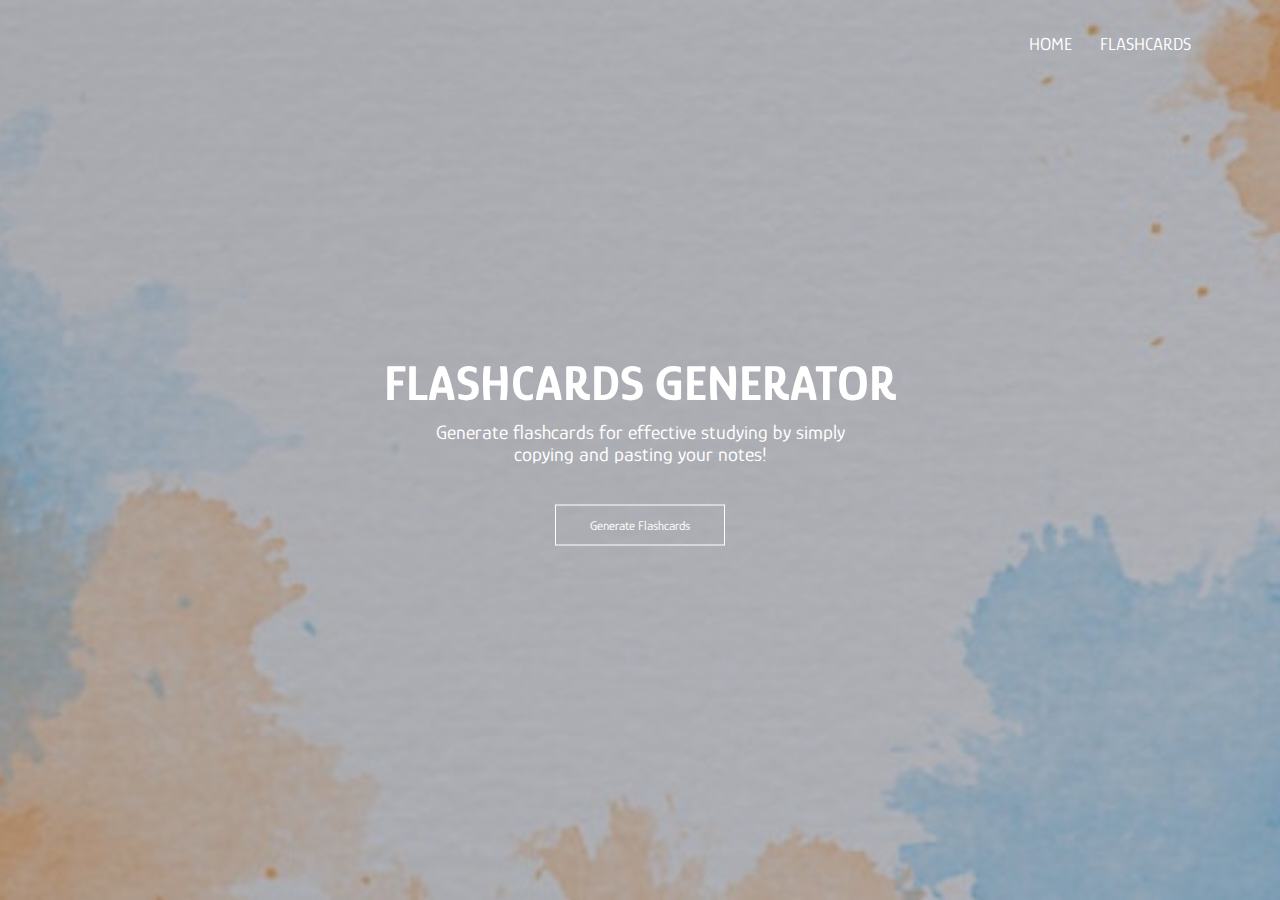
<file: index.html>
<!DOCTYPE html>
<html>
<head>
	<meta name = "viewport" content = "with=device-width, initial-scale = 1.0" charset="utf-8">
	<title>
		Flashcards Generator
	</title>
	<link rel = "stylesheet" type ="text/css" href = "cssStuff.css">

	<link rel="preconnect" href="https://fonts.googleapis.com">
<link rel="preconnect" href="https://fonts.gstatic.com" crossorigin>
<link href="https://fonts.googleapis.com/css2?family=Glory:wght@100;200;300;400;500;700&display=swap" rel="stylesheet">

	<script defer src = "main.js">

	</script>
</head>

<body>
	<section class = "header">
		<!--NAVIGATION BAR-->
		<nav>
			<div class = "nav-links" id = "navLink">
				<ul>
					<li><a href = "index.html">HOME</a></li>
					<li><a href = "Flashcardscreen.html">FLASHCARDS </a></li>
				</ul>
			</div>
		</nav>

		<!--HOME SCREEN-->
		<div class = "home-text">
			<h1>FLASHCARDS GENERATOR</h1>
			<p>Generate flashcards for effective studying by simply <br>copying and pasting your notes!</p>
			<a href="Flashcardscreen.html" class = "flashcard-button"> Generate Flashcards</a>
		</div>

		

	</section>
</body>

</html>
</file>
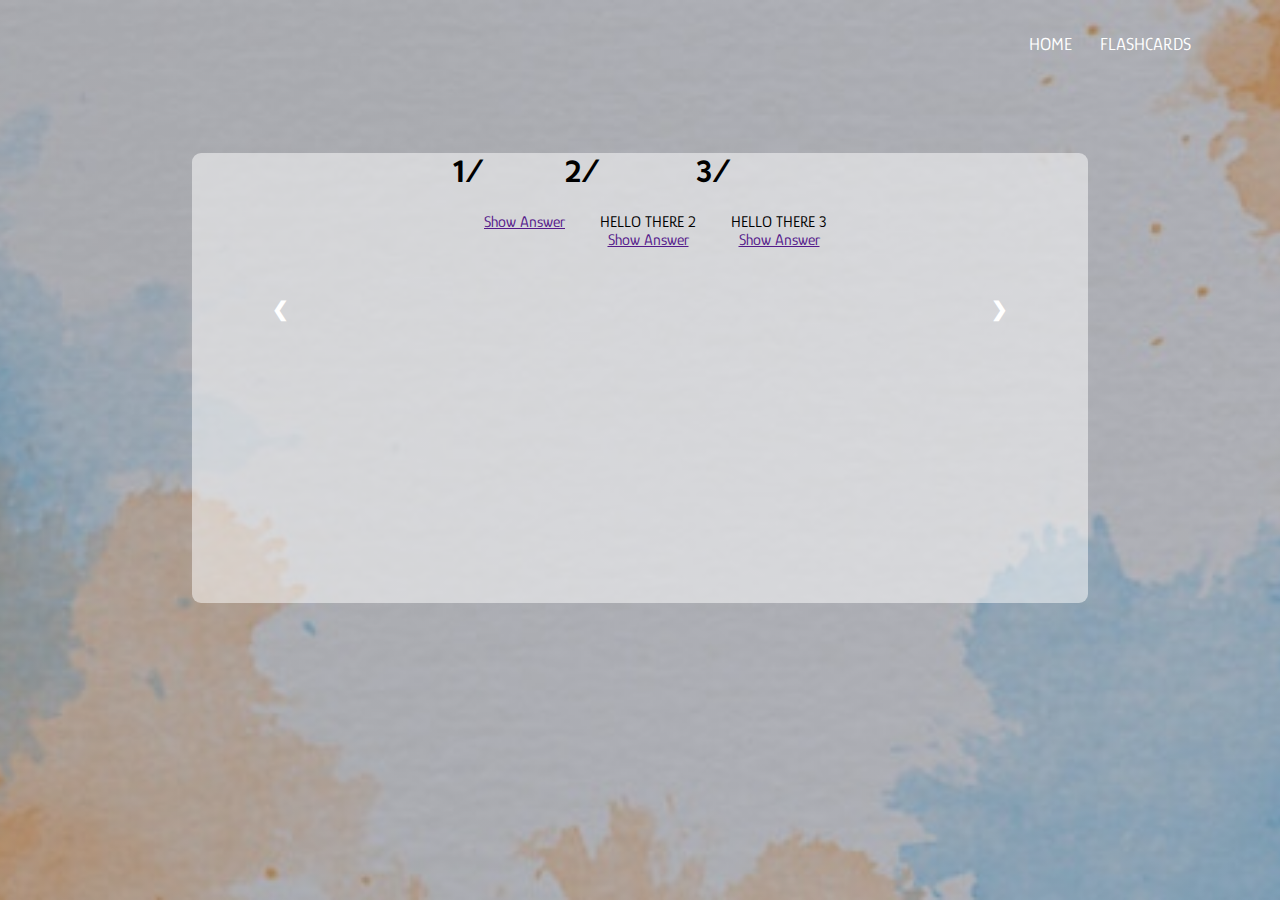
<file: DisplayFlashcards.html>
<!DOCTYPE html>
<html>
<head>
	<meta charset="utf-8">
	<title>
		Flashcards Generator
	</title>
	<link rel = "stylesheet" type ="text/css" href = "cssStuff.css">
	<link rel="preconnect" href="https://fonts.googleapis.com">
<link rel="preconnect" href="https://fonts.gstatic.com" crossorigin>
<link href="https://fonts.googleapis.com/css2?family=Glory:wght@100;200;300;400;500;700&display=swap" rel="stylesheet">

	
</head>

<body>
<!--DISPLAY FLASHCARDS-->
	<section class = "header">
<!--NAVIGATION BAR-->
		<nav>
				<div class = "nav-links" id = "navLink">
					<ul>
						<li><a href = "index.html">HOME</a></li>
						<li><a href = "Flashcardscreen.html">FLASHCARDS </a></li>
					</ul>
				</div>
		</nav>
<!--flashcards-->
				<div class="flashcards-slides-container">
  				<h1>1/</h1>
  				<div class="slides">
    				<p id="slide-1"></p>
    				<a href = "" class = "showAnsButton-1" id = "showAnsButton-1">Show Answer</a>
  				</div>

  				<h1>2/</h1>
  				<div class="slides">
    				<p>HELLO THERE 2</p>
    				<a href = "" class = "showAnsButton-2" id = "showAnsButton-2">Show Answer</a>
  				</div>

  				<h1>3/</h1>
	  			<div class="slides">
  	  			<p>HELLO THERE 3</p>
    				<a href = "" class = "showAnsButton-3" id = "showAnsButton-3">Show Answer</a>
  				</div>
  				<script type="text/javascript">
  					for(let k=1;k<=numFlashcards;k++){
							document.getElementById("slide-"+k).innerHTML = questions[k-1];
						}
  				</script>
<!-- Next/prev buttons -->
				</div>
				<div class="moveSlidesButton">
  				<a class="prev" >&#10094;</a>
  				<a class="next" >&#10095;</a>
				</div>
	</section>
	<script defer src = "main.js">
	</script>
</body>
</html>
</file>
<file: cssStuff.css>
*{
	margin:  0;
	padding: 0;
	font-family: 'Glory', sans-serif;
}
.header{
	min-height: 100vh;
	width:  100%;
	background-image:  linear-gradient(rgba(4,9,30,0.3),rgba(4,9,30,0.3)),url(bg2.jpg);
	background-position: center;
	background-size: cover;
	position: relative;
}
body{
	margin: 0px;
}

nav{
	display: flex;
	padding: 2% 6%;
	justify-content: space-between;
	align-items: center;
}

.nav-links{
	flex: 1;
	text-align: right;
}
.nav-links ul li{
	list-style: none;
	display: inline-block;
	padding: 8px 12px;
	position: relative;
}
.nav-links ul li a{
	color:  #fff;
	text-decoration: none;
	font-size: 18px;
}

/*hover effect for nav bar*/

.nav-links ul li::after{
	content:  '';
	width: 0%;
	height: 2px;
	background: lightskyblue;
	display: block;
	margin: auto;
	transition: 0.7s;
}
.nav-links ul li:hover::after{
	width: 100%;
}

/*center website content*/
.home-text,.flashcards{
	width: 90%;
	color:  white;
	position:  absolute;
	top: 50%;
	left: 50%;
	transform:  translate(-50%,-50%);
	text-align: center;
}
.home-text h1{
	font-size: 50px;
}
.home-text p{
	/*margin 10 from top, 0 from left and right, and 40 from the bot*/
	margin: 10px 0 40px;
	font-size: 20px;
	color: white;
}
.flashcard-button,.submitButton,.showAnsButton{
	display: inline-block;
	text-decoration: none;
	color: white;
	border: 1px solid white;
	padding: 12px 34px;
	font-size: 13px;
	background: transparent;
	position: relative;
	cursor: pointer;
}
.flashcard-button:hover,.submitButton:hover,.showAnsButton:hover{
	border:  1px solid lightskyblue;
	background: lightskyblue;
	transition: 0.7s;
}

textarea{
	margin: 5px;
	padding: 10px;
  resize: none;
  border-radius: 6px;
  outline: none;
  overflow-y: scroll;
}
label.labels{
  font-weight:600;
  font-size: 25px;
  color:white;
  margin-top: 5%;
}

textarea::-webkit-scrollbar{
	width: 6px;
}
textarea::-webkit-scrollbar-track{
	-webkit-box-shadow: inset 0 0 20px black;
	border-radius: 10px;
}
textarea::-webkit-scrollbar-thumb{
	background-color: lightskyblue;
	border-radius: 10px;
}

/*flashcards slides container*/
.flashcards-slides-container{
	position: absolute;
	display: flex;
	justify-content: center;
	background-color: rgba(255, 255, 255, 0.5);
	border-radius: 9px;
	width: 70%;
	height: 50%;
	text-align: center;
	margin-left: 15%;
	margin-top: 5%;
}
.slides{
	margin-top: 60px;
	margin-bottom: 60px;
}
.moveSlidesButton{
}
/*Next & previous buttons*/
.prev, .next {
	position: absolute;
  cursor: pointer;
  padding: 16px;
  margin-top: 15%;
  color: white;
  font-weight: bold;
  font-size: 20px;
  border-radius: 6px;
  user-select: none;
}
.prev{
	margin-left: 20%;
	left: initial;
}

/*Position the "next button" to the right */
.next {
	margin-right: 20%;
	right: 0;
}

 /*On hover, add a background color with a little bit see-through */
.prev:hover, .next:hover {
  background-color: lightskyblue;
}
</file>
